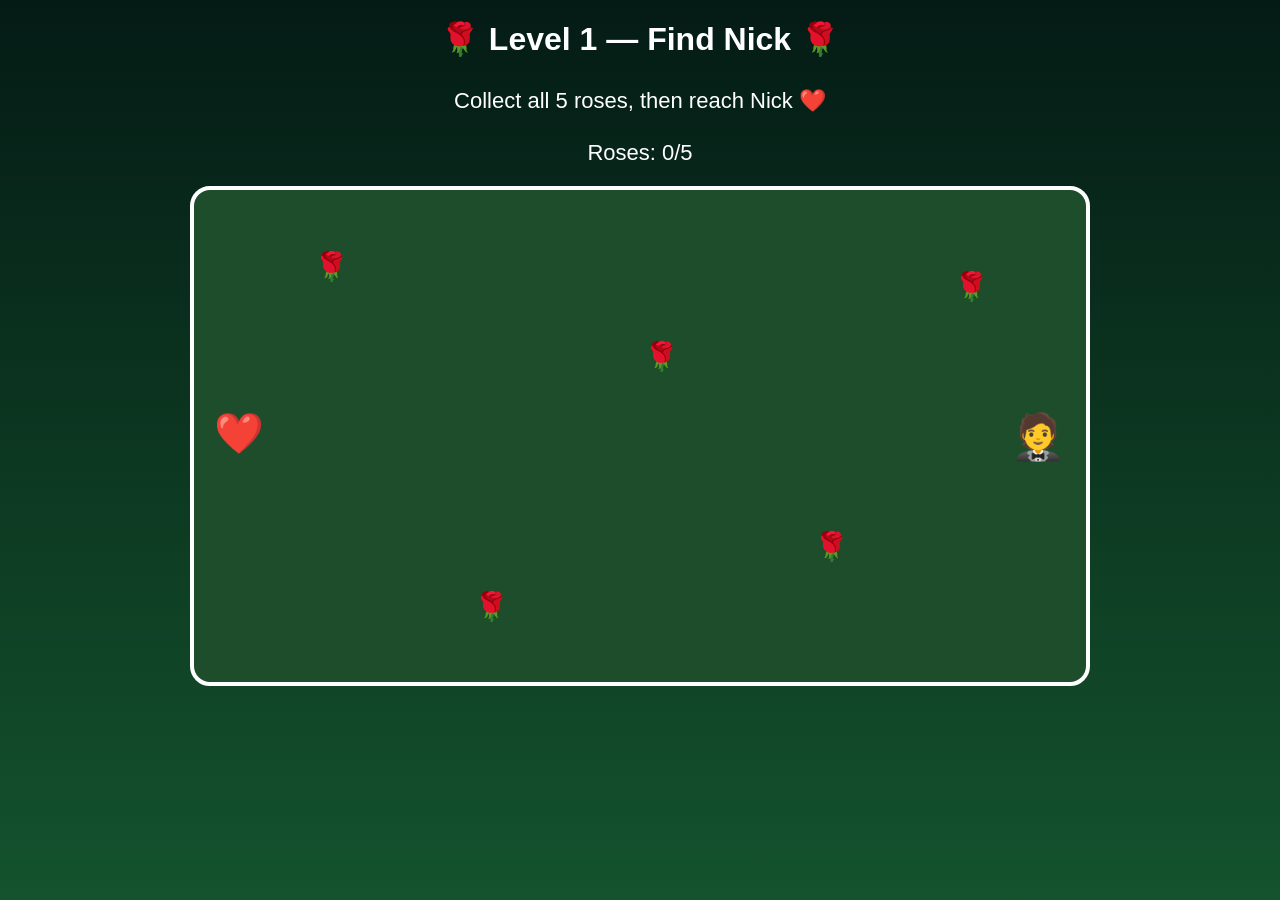
<file: maze.html>
<!DOCTYPE html>
<html lang="en">
<head>
<meta charset="UTF-8">
<meta name="viewport" content="width=device-width, initial-scale=1.0">

<title>Level 1 - Find Nick ❤️</title>

<style>

*{
margin:0;
padding:0;
box-sizing:border-box;
font-family:Arial,Helvetica,sans-serif;
}

body{
background:linear-gradient(#041b15,#14532d);
height:100vh;
overflow:hidden;
color:white;
}

h1{
text-align:center;
padding:20px;
}

#game{
position:relative;
width:900px;
height:500px;
margin:20px auto;
border:4px solid white;
border-radius:20px;
background:#1d4d2b;
overflow:hidden;
}

#player{
position:absolute;
left:20px;
top:220px;
font-size:40px;
transition:.08s linear;
}

#nick{
position:absolute;
right:20px;
top:220px;
font-size:45px;
}

.rose{
position:absolute;
font-size:28px;
}

#info{
text-align:center;
font-size:22px;
margin-top:10px;
}

#message{
margin-top:20px;
font-size:30px;
text-align:center;
color:#ffd6e7;
font-weight:bold;
}

button{
display:none;
margin:25px auto;
padding:15px 35px;
font-size:20px;
border:none;
border-radius:40px;
background:#ff4d88;
color:white;
cursor:pointer;
}

button:hover{
transform:scale(1.05);
}

</style>

</head>

<body>

<h1>🌹 Level 1 — Find Nick 🌹</h1>

<div id="info">
Collect all 5 roses, then reach Nick ❤️
<br><br>
Roses: <span id="score">0</span>/5
</div>

<div id="game">

<div id="player">❤️</div>

<div id="nick">🤵</div>

<div class="rose" style="left:120px;top:60px;">🌹</div>
<div class="rose" style="left:280px;top:400px;">🌹</div>
<div class="rose" style="left:450px;top:150px;">🌹</div>
<div class="rose" style="left:620px;top:340px;">🌹</div>
<div class="rose" style="left:760px;top:80px;">🌹</div>

</div>

<div id="message"></div>

<button id="next">
Continue Adventure ❤️
</button>

<script>

const player=document.getElementById("player");
const roses=document.querySelectorAll(".rose");
const scoreText=document.getElementById("score");
const message=document.getElementById("message");
const next=document.getElementById("next");

let x=20;
let y=220;
let score=0;

document.addEventListener("keydown",(e)=>{

const speed=15;

if(e.key==="ArrowUp") y-=speed;
if(e.key==="ArrowDown") y+=speed;
if(e.key==="ArrowLeft") x-=speed;
if(e.key==="ArrowRight") x+=speed;

if(x<0)x=0;
if(y<0)y=0;
if(x>860)x=860;
if(y>450)y=450;

player.style.left=x+"px";
player.style.top=y+"px";

roses.forEach(r=>{

if(r.style.display!="none"){

const rx=parseInt(r.style.left);
const ry=parseInt(r.style.top);

if(Math.abs(x-rx)<35 && Math.abs(y-ry)<35){

r.style.display="none";

score++;

scoreText.innerHTML=score;

}

}

});

if(score==5 && x>800){

message.innerHTML="❤️ I knew you'd find me, My Beautiful Imelda ❤️";

next.style.display="block";

}

});

next.onclick=()=>{

window.location.href="memory.html";

};

</script>

</body>
</html>
</file>
